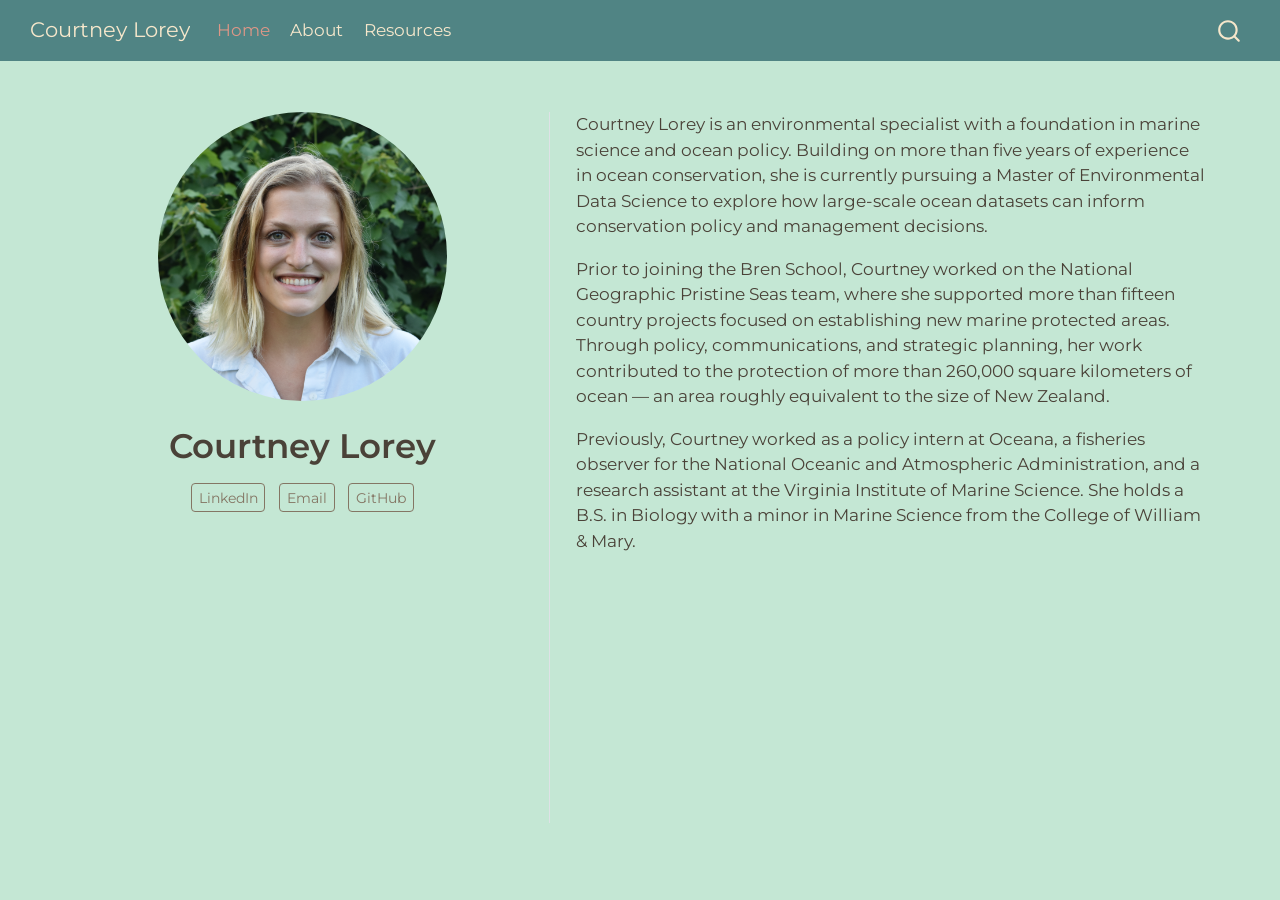
<file: docs/index.html>
<!DOCTYPE html>
<html xmlns="http://www.w3.org/1999/xhtml" lang="en" xml:lang="en"><head>

<meta charset="utf-8">
<meta name="generator" content="quarto-1.10.18">

<meta name="viewport" content="width=device-width, initial-scale=1.0, user-scalable=yes">


<title>Courtney Lorey</title>
<style>
/* Default styles provided by pandoc.
** See https://pandoc.org/MANUAL.html#variables-for-html for config info.
*/
span.smallcaps{font-variant: small-caps;}
div.columns{display: flex; gap: 1.5em;}
div.column{flex: auto;}
@media screen {
div.columns{gap: min(4vw, 1.5em);}
div.column{overflow-x: auto;}
}
div.hanging-indent{margin-left: 1.5em; text-indent: -1.5em;}
ul.task-list{list-style: none;}
ul.task-list li input[type="checkbox"] {
  width: 0.8em;
  margin: 0 0.8em 0.2em -1em; /* quarto-specific, see https://github.com/quarto-dev/quarto-cli/issues/4556 */ 
  vertical-align: middle;
}
</style>


<script src="site_libs/quarto-nav/quarto-nav.js"></script>
<script src="site_libs/quarto-nav/headroom.min.js"></script>
<script src="site_libs/clipboard/clipboard.min.js"></script>
<script src="site_libs/quarto-search/autocomplete.umd.js"></script>
<script src="site_libs/quarto-search/fuse.min.js"></script>
<script src="site_libs/quarto-search/quarto-search.js"></script>
<meta name="quarto:offset" content="./">
<script src="site_libs/quarto-html/quarto.js" type="module"></script>
<script src="site_libs/quarto-html/tabsets/tabsets.js" type="module"></script>
<script src="site_libs/quarto-html/popper.min.js"></script>
<script src="site_libs/quarto-html/tippy.umd.min.js"></script>
<link href="site_libs/quarto-html/tippy.css" rel="stylesheet">
<link href="site_libs/quarto-html/quarto-syntax-highlighting-64a204ab8560d761af7679ceaba22944.css" rel="stylesheet" id="quarto-text-highlighting-styles">
<script src="site_libs/bootstrap/bootstrap.min.js"></script>
<link href="site_libs/bootstrap/bootstrap-icons.css" rel="stylesheet">
<link href="site_libs/bootstrap/bootstrap-9ab315b68b7a0705a09bec0834306557.min.css" rel="stylesheet" append-hash="true" id="quarto-bootstrap" data-mode="light">
<script id="quarto-search-options" type="application/json">{
  "location": "navbar",
  "copy-button": false,
  "collapse-after": 3,
  "panel-placement": "end",
  "type": "overlay",
  "limit": 50,
  "keyboard-shortcut": [
    "f",
    "/",
    "s"
  ],
  "show-item-context": false,
  "language": {
    "search-no-results-text": "No results",
    "search-matching-documents-text": "matching documents",
    "search-copy-link-title": "Copy link to search",
    "search-hide-matches-text": "Hide additional matches",
    "search-more-match-text": "more match in this document",
    "search-more-matches-text": "more matches in this document",
    "search-clear-button-title": "Clear",
    "search-text-placeholder": "",
    "search-detached-cancel-button-title": "Cancel",
    "search-submit-button-title": "Submit",
    "search-label": "Search"
  }
}</script>


</head>

<body class="nav-fixed quarto-light">

<div id="quarto-search-results"></div>
  <header id="quarto-header" class="headroom fixed-top">
    <nav class="navbar navbar-expand-lg " data-bs-theme="dark">
      <div class="navbar-container container-fluid">
      <div class="navbar-brand-container mx-auto">
    <a class="navbar-brand" href="./index.html">
    <span class="navbar-title">Courtney Lorey</span>
    </a>
  </div>
            <div id="quarto-search" class="" title="Search"></div>
          <button class="navbar-toggler" type="button" data-bs-toggle="collapse" data-bs-target="#navbarCollapse" aria-controls="navbarCollapse" role="menu" aria-expanded="false" aria-label="Toggle navigation" onclick="if (window.quartoToggleHeadroom) { window.quartoToggleHeadroom(); }">
  <span class="navbar-toggler-icon"></span>
</button>
          <div class="collapse navbar-collapse" id="navbarCollapse">
            <ul class="navbar-nav navbar-nav-scroll me-auto">
  <li class="nav-item">
    <a class="nav-link active" href="./index.html" aria-current="page"> 
<span class="menu-text">Home</span></a>
  </li>  
  <li class="nav-item">
    <a class="nav-link" href="./about.html"> 
<span class="menu-text">About</span></a>
  </li>  
  <li class="nav-item">
    <a class="nav-link" href="./resources.html"> 
<span class="menu-text">Resources</span></a>
  </li>  
</ul>
          </div> <!-- /navcollapse -->
            <div class="quarto-navbar-tools">
</div>
      </div> <!-- /container-fluid -->
    </nav>
</header>
<!-- content -->
<div id="quarto-content" class="quarto-container page-columns page-rows-contents page-layout-full page-navbar">
<!-- sidebar -->
<!-- margin-sidebar -->
    
<!-- main -->
<div class="quarto-about-trestles column-page">
  <div class="about-entity">
    <img src="images/Courtney_Lorey_Headshot.JPG" class="about-image
  round " style="height: 17em; width: 17em;">
<header id="title-block-header" class="quarto-title-block default">
<div class="quarto-title">
<h1 class="title">Courtney Lorey</h1>
</div>
<div class="quarto-title-meta column-page">
  </div>
</header>
    <div class="about-links">
  <a href="https://www.linkedin.com/in/courtneylorey/" class="about-link" rel="" target="_blank">
     <span class="about-link-text">LinkedIn</span>
  </a>
  <a href="mailto:cllorey@gmail.com" class="about-link" rel="" target="">
     <span class="about-link-text">Email</span>
  </a>
  <a href="https://github.com/cllorey" class="about-link" rel="" target="_blank">
     <span class="about-link-text">GitHub</span>
  </a>
</div>
  </div>
  <div class="about-contents"><main class="content column-page" id="quarto-document-content">
<p>Courtney Lorey is an environmental specialist with a foundation in marine science and ocean policy. Building on more than five years of experience in ocean conservation, she is currently pursuing a Master of Environmental Data Science to explore how large-scale ocean datasets can inform conservation policy and management decisions.</p>
<p>Prior to joining the Bren School, Courtney worked on the National Geographic Pristine Seas team, where she supported more than fifteen country projects focused on establishing new marine protected areas. Through policy, communications, and strategic planning, her work contributed to the protection of more than 260,000 square kilometers of ocean — an area roughly equivalent to the size of New Zealand.</p>
<p>Previously, Courtney worked as a policy intern at Oceana, a fisheries observer for the National Oceanic and Atmospheric Administration, and a research assistant at the Virginia Institute of Marine Science. She holds a B.S. in Biology with a minor in Marine Science from the College of William &amp; Mary.</p>


</main></div>
</div>
 <!-- /main -->
<script id="quarto-html-after-body" type="application/javascript">
  window.document.addEventListener("DOMContentLoaded", function (event) {
    const isCodeAnnotation = (el) => {
      for (const clz of el.classList) {
        if (clz.startsWith('code-annotation-')) {                     
          return true;
        }
      }
      return false;
    }
    const onCopySuccess = function(e) {
      // button target
      const button = e.trigger;
      // don't keep focus
      button.blur();
      // flash "checked"
      button.classList.add('code-copy-button-checked');
      var currentTitle = button.getAttribute("title");
      button.setAttribute("title", "Copied!");
      let tooltip;
      if (window.bootstrap) {
        button.setAttribute("data-bs-toggle", "tooltip");
        button.setAttribute("data-bs-placement", "left");
        button.setAttribute("data-bs-title", "Copied!");
        tooltip = new bootstrap.Tooltip(button, 
          { trigger: "manual", 
            customClass: "code-copy-button-tooltip",
            offset: [0, -8]});
        tooltip.show();    
      }
      setTimeout(function() {
        if (tooltip) {
          tooltip.hide();
          button.removeAttribute("data-bs-title");
          button.removeAttribute("data-bs-toggle");
          button.removeAttribute("data-bs-placement");
        }
        button.setAttribute("title", currentTitle);
        button.classList.remove('code-copy-button-checked');
      }, 1000);
      // clear code selection
      e.clearSelection();
    }
    const getTextToCopy = function(trigger) {
      const outerScaffold = trigger.parentElement.cloneNode(true);
      const codeEl = outerScaffold.querySelector('code');
      for (const childEl of codeEl.children) {
        if (isCodeAnnotation(childEl)) {
          childEl.remove();
        }
      }
      return codeEl.innerText;
    }
    const clipboard = new window.ClipboardJS('.code-copy-button:not([data-in-quarto-modal])', {
      text: getTextToCopy
    });
    clipboard.on('success', onCopySuccess);
    if (window.document.getElementById('quarto-embedded-source-code-modal')) {
      const clipboardModal = new window.ClipboardJS('.code-copy-button[data-in-quarto-modal]', {
        text: getTextToCopy,
        container: window.document.getElementById('quarto-embedded-source-code-modal')
      });
      clipboardModal.on('success', onCopySuccess);
    }
      var localhostRegex = new RegExp(/^(?:http|https):\/\/localhost\:?[0-9]*\//);
      var mailtoRegex = new RegExp(/^mailto:/);
        var filterRegex = new RegExp('/' + window.location.host + '/');
      var isInternal = (href) => {
          return filterRegex.test(href) || localhostRegex.test(href) || mailtoRegex.test(href);
      }
      // Inspect non-navigation links and adorn them if external
     var links = window.document.querySelectorAll('a[href]:not(.nav-link):not(.navbar-brand):not(.toc-action):not(.sidebar-link):not(.sidebar-item-toggle):not(.pagination-link):not(.no-external):not([aria-hidden]):not(.dropdown-item):not(.quarto-navigation-tool):not(.about-link)');
      for (var i=0; i<links.length; i++) {
        const link = links[i];
        if (!isInternal(link.href)) {
          // undo the damage that might have been done by quarto-nav.js in the case of
          // links that we want to consider external
          if (link.dataset.originalHref !== undefined) {
            link.href = link.dataset.originalHref;
          }
        }
      }
    function tippyHover(el, contentFn, onTriggerFn, onUntriggerFn) {
      const config = {
        allowHTML: true,
        maxWidth: 500,
        delay: 100,
        arrow: false,
        appendTo: function(el) {
            return el.parentElement;
        },
        interactive: true,
        interactiveBorder: 10,
        theme: 'quarto',
        placement: 'bottom-start',
      };
      if (contentFn) {
        config.content = contentFn;
      }
      if (onTriggerFn) {
        config.onTrigger = onTriggerFn;
      }
      if (onUntriggerFn) {
        config.onUntrigger = onUntriggerFn;
      }
      window.tippy(el, config); 
    }
    const noterefs = window.document.querySelectorAll('a[role="doc-noteref"]');
    for (var i=0; i<noterefs.length; i++) {
      const ref = noterefs[i];
      tippyHover(ref, function() {
        // use id or data attribute instead here
        let href = ref.getAttribute('data-footnote-href') || ref.getAttribute('href');
        try { href = new URL(href).hash; } catch {}
        const id = href.replace(/^#\/?/, "");
        const note = window.document.getElementById(id);
        if (note) {
          return note.innerHTML;
        } else {
          return "";
        }
      });
    }
    const xrefs = window.document.querySelectorAll('a.quarto-xref');
    const processXRef = (id, note) => {
      // Strip column container classes
      const stripColumnClz = (el) => {
        el.classList.remove("page-full", "page-columns");
        if (el.children) {
          for (const child of el.children) {
            stripColumnClz(child);
          }
        }
      }
      stripColumnClz(note)
      if (id === null || id.startsWith('sec-')) {
        // Special case sections, only their first couple elements
        const container = document.createElement("div");
        if (note.children && note.children.length > 2) {
          container.appendChild(note.children[0].cloneNode(true));
          for (let i = 1; i < note.children.length; i++) {
            const child = note.children[i];
            if (child.tagName === "P" && child.innerText === "") {
              continue;
            } else {
              container.appendChild(child.cloneNode(true));
              break;
            }
          }
          if (window.Quarto?.typesetMath) {
            window.Quarto.typesetMath(container);
          }
          return container.innerHTML
        } else {
          if (window.Quarto?.typesetMath) {
            window.Quarto.typesetMath(note);
          }
          return note.innerHTML;
        }
      } else {
        // Remove any anchor links if they are present
        const anchorLink = note.querySelector('a.anchorjs-link');
        if (anchorLink) {
          anchorLink.remove();
        }
        if (window.Quarto?.typesetMath) {
          window.Quarto.typesetMath(note);
        }
        if (note.classList.contains("callout")) {
          return note.outerHTML;
        } else {
          return note.innerHTML;
        }
      }
    }
    for (var i=0; i<xrefs.length; i++) {
      const xref = xrefs[i];
      tippyHover(xref, undefined, function(instance) {
        instance.disable();
        let url = xref.getAttribute('href');
        let hash = undefined; 
        if (url.startsWith('#')) {
          hash = url;
        } else {
          try { hash = new URL(url).hash; } catch {}
        }
        if (hash) {
          const id = hash.replace(/^#\/?/, "");
          const note = window.document.getElementById(id);
          if (note !== null) {
            try {
              const html = processXRef(id, note.cloneNode(true));
              instance.setContent(html);
            } finally {
              instance.enable();
              instance.show();
            }
          } else {
            // See if we can fetch this
            fetch(url.split('#')[0])
            .then(res => res.text())
            .then(html => {
              const parser = new DOMParser();
              const htmlDoc = parser.parseFromString(html, "text/html");
              const note = htmlDoc.getElementById(id);
              if (note !== null) {
                const html = processXRef(id, note);
                instance.setContent(html);
              } 
            }).finally(() => {
              instance.enable();
              instance.show();
            });
          }
        } else {
          // See if we can fetch a full url (with no hash to target)
          // This is a special case and we should probably do some content thinning / targeting
          fetch(url)
          .then(res => res.text())
          .then(html => {
            const parser = new DOMParser();
            const htmlDoc = parser.parseFromString(html, "text/html");
            const note = htmlDoc.querySelector('main.content');
            if (note !== null) {
              // This should only happen for chapter cross references
              // (since there is no id in the URL)
              // remove the first header
              if (note.children.length > 0 && note.children[0].tagName === "HEADER") {
                note.children[0].remove();
              }
              const html = processXRef(null, note);
              instance.setContent(html);
            } 
          }).finally(() => {
            instance.enable();
            instance.show();
          });
        }
      }, function(instance) {
      });
    }
        let selectedAnnoteEl;
        const selectorForAnnotation = ( cell, annotation) => {
          let cellAttr = 'data-code-cell="' + cell + '"';
          let lineAttr = 'data-code-annotation="' +  annotation + '"';
          const selector = 'span[' + cellAttr + '][' + lineAttr + ']';
          return selector;
        }
        const selectCodeLines = (annoteEl) => {
          const doc = window.document;
          const targetCell = annoteEl.getAttribute("data-target-cell");
          const targetAnnotation = annoteEl.getAttribute("data-target-annotation");
          const annoteSpan = window.document.querySelector(selectorForAnnotation(targetCell, targetAnnotation));
          const lines = annoteSpan.getAttribute("data-code-lines").split(",");
          const lineIds = lines.map((line) => {
            return targetCell + "-" + line;
          })
          let top = null;
          let height = null;
          let parent = null;
          if (lineIds.length > 0) {
              //compute the position of the single el (top and bottom and make a div)
              const el = window.document.getElementById(lineIds[0]);
              top = el.offsetTop;
              height = el.offsetHeight;
              parent = el.parentElement.parentElement;
            if (lineIds.length > 1) {
              const lastEl = window.document.getElementById(lineIds[lineIds.length - 1]);
              const bottom = lastEl.offsetTop + lastEl.offsetHeight;
              height = bottom - top;
            }
            if (top !== null && height !== null && parent !== null) {
              // cook up a div (if necessary) and position it 
              let div = window.document.getElementById("code-annotation-line-highlight");
              if (div === null) {
                div = window.document.createElement("div");
                div.setAttribute("id", "code-annotation-line-highlight");
                div.style.position = 'absolute';
                parent.appendChild(div);
              }
              div.style.top = top - 2 + "px";
              div.style.height = height + 4 + "px";
              div.style.left = 0;
              let gutterDiv = window.document.getElementById("code-annotation-line-highlight-gutter");
              if (gutterDiv === null) {
                gutterDiv = window.document.createElement("div");
                gutterDiv.setAttribute("id", "code-annotation-line-highlight-gutter");
                gutterDiv.style.position = 'absolute';
                const codeCell = window.document.getElementById(targetCell);
                const gutter = codeCell.querySelector('.code-annotation-gutter');
                gutter.appendChild(gutterDiv);
              }
              gutterDiv.style.top = top - 2 + "px";
              gutterDiv.style.height = height + 4 + "px";
            }
            selectedAnnoteEl = annoteEl;
          }
        };
        const unselectCodeLines = () => {
          const elementsIds = ["code-annotation-line-highlight", "code-annotation-line-highlight-gutter"];
          elementsIds.forEach((elId) => {
            const div = window.document.getElementById(elId);
            if (div) {
              div.remove();
            }
          });
          selectedAnnoteEl = undefined;
        };
          // Handle positioning of the toggle
      window.addEventListener(
        "resize",
        throttle(() => {
          elRect = undefined;
          if (selectedAnnoteEl) {
            selectCodeLines(selectedAnnoteEl);
          }
        }, 10)
      );
      function throttle(fn, ms) {
      let throttle = false;
      let timer;
        return (...args) => {
          if(!throttle) { // first call gets through
              fn.apply(this, args);
              throttle = true;
          } else { // all the others get throttled
              if(timer) clearTimeout(timer); // cancel #2
              timer = setTimeout(() => {
                fn.apply(this, args);
                timer = throttle = false;
              }, ms);
          }
        };
      }
        // Attach click handler to the DT
        const annoteDls = window.document.querySelectorAll('dt[data-target-cell]');
        for (const annoteDlNode of annoteDls) {
          annoteDlNode.addEventListener('click', (event) => {
            const clickedEl = event.target;
            if (clickedEl !== selectedAnnoteEl) {
              unselectCodeLines();
              const activeEl = window.document.querySelector('dt[data-target-cell].code-annotation-active');
              if (activeEl) {
                activeEl.classList.remove('code-annotation-active');
              }
              selectCodeLines(clickedEl);
              clickedEl.classList.add('code-annotation-active');
            } else {
              // Unselect the line
              unselectCodeLines();
              clickedEl.classList.remove('code-annotation-active');
            }
          });
        }
    const findCites = (el) => {
      const parentEl = el.parentElement;
      if (parentEl) {
        const cites = parentEl.dataset.cites;
        if (cites) {
          return {
            el,
            cites: cites.split(' ')
          };
        } else {
          return findCites(el.parentElement)
        }
      } else {
        return undefined;
      }
    };
    var bibliorefs = window.document.querySelectorAll('a[role="doc-biblioref"]');
    for (var i=0; i<bibliorefs.length; i++) {
      const ref = bibliorefs[i];
      const citeInfo = findCites(ref);
      if (citeInfo) {
        tippyHover(citeInfo.el, function() {
          var popup = window.document.createElement('div');
          citeInfo.cites.forEach(function(cite) {
            var citeDiv = window.document.createElement('div');
            citeDiv.classList.add('hanging-indent');
            citeDiv.classList.add('csl-entry');
            var biblioDiv = window.document.getElementById('ref-' + cite);
            if (biblioDiv) {
              citeDiv.innerHTML = biblioDiv.innerHTML;
            }
            popup.appendChild(citeDiv);
          });
          return popup.innerHTML;
        });
      }
    }
  });
  </script>
</div> <!-- /content -->




</body></html>
</file>
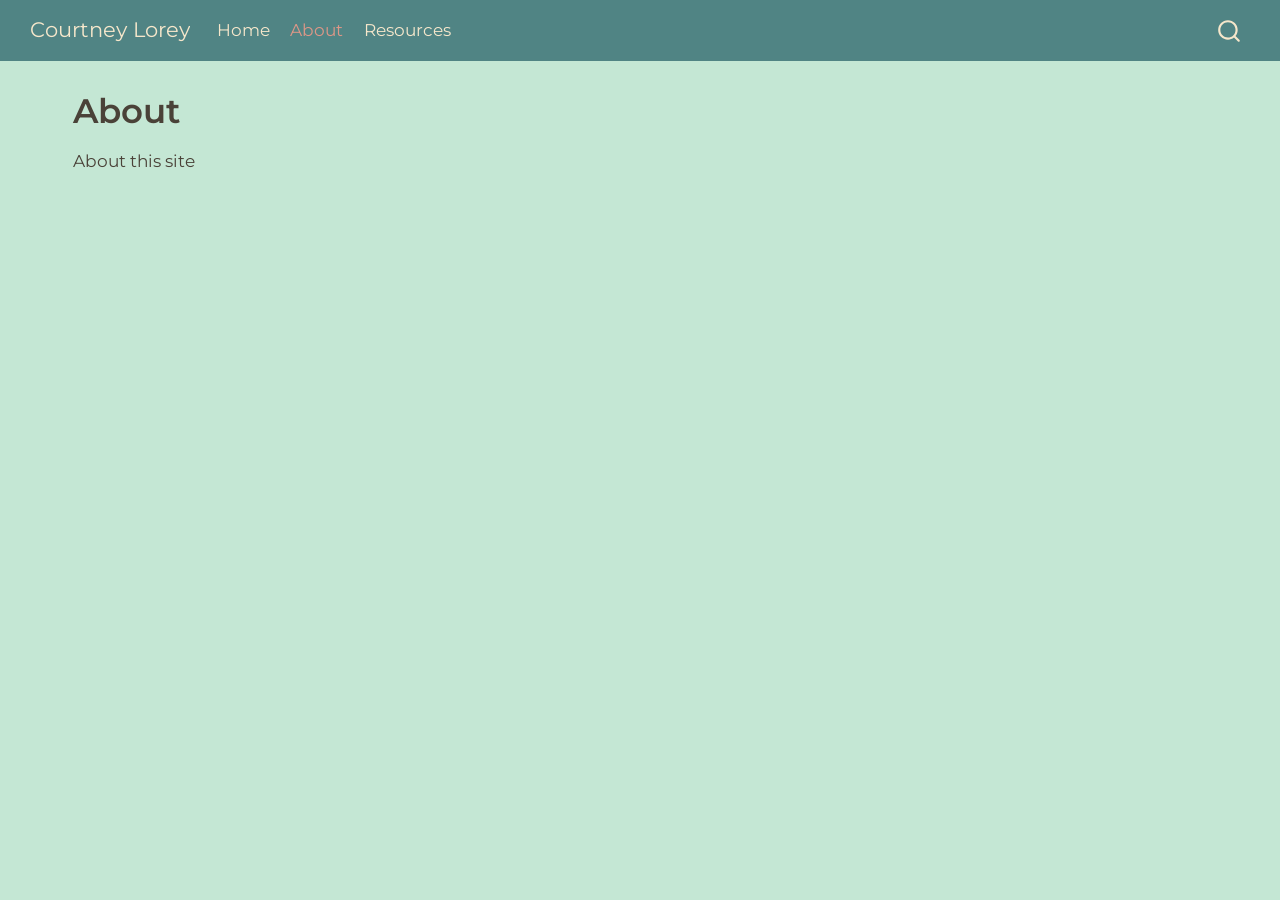
<file: docs/about.html>
<!DOCTYPE html>
<html xmlns="http://www.w3.org/1999/xhtml" lang="en" xml:lang="en"><head>

<meta charset="utf-8">
<meta name="generator" content="quarto-1.10.18">

<meta name="viewport" content="width=device-width, initial-scale=1.0, user-scalable=yes">


<title>About – Courtney Lorey</title>
<style>
/* Default styles provided by pandoc.
** See https://pandoc.org/MANUAL.html#variables-for-html for config info.
*/
span.smallcaps{font-variant: small-caps;}
div.columns{display: flex; gap: 1.5em;}
div.column{flex: auto;}
@media screen {
div.columns{gap: min(4vw, 1.5em);}
div.column{overflow-x: auto;}
}
div.hanging-indent{margin-left: 1.5em; text-indent: -1.5em;}
ul.task-list{list-style: none;}
ul.task-list li input[type="checkbox"] {
  width: 0.8em;
  margin: 0 0.8em 0.2em -1em; /* quarto-specific, see https://github.com/quarto-dev/quarto-cli/issues/4556 */ 
  vertical-align: middle;
}
</style>


<script src="site_libs/quarto-nav/quarto-nav.js"></script>
<script src="site_libs/quarto-nav/headroom.min.js"></script>
<script src="site_libs/clipboard/clipboard.min.js"></script>
<script src="site_libs/quarto-search/autocomplete.umd.js"></script>
<script src="site_libs/quarto-search/fuse.min.js"></script>
<script src="site_libs/quarto-search/quarto-search.js"></script>
<meta name="quarto:offset" content="./">
<script src="site_libs/quarto-html/quarto.js" type="module"></script>
<script src="site_libs/quarto-html/tabsets/tabsets.js" type="module"></script>
<script src="site_libs/quarto-html/popper.min.js"></script>
<script src="site_libs/quarto-html/tippy.umd.min.js"></script>
<script src="site_libs/quarto-html/anchor.min.js"></script>
<link href="site_libs/quarto-html/tippy.css" rel="stylesheet">
<link href="site_libs/quarto-html/quarto-syntax-highlighting-64a204ab8560d761af7679ceaba22944.css" rel="stylesheet" id="quarto-text-highlighting-styles">
<script src="site_libs/bootstrap/bootstrap.min.js"></script>
<link href="site_libs/bootstrap/bootstrap-icons.css" rel="stylesheet">
<link href="site_libs/bootstrap/bootstrap-9ab315b68b7a0705a09bec0834306557.min.css" rel="stylesheet" append-hash="true" id="quarto-bootstrap" data-mode="light">
<script id="quarto-search-options" type="application/json">{
  "location": "navbar",
  "copy-button": false,
  "collapse-after": 3,
  "panel-placement": "end",
  "type": "overlay",
  "limit": 50,
  "keyboard-shortcut": [
    "f",
    "/",
    "s"
  ],
  "show-item-context": false,
  "language": {
    "search-no-results-text": "No results",
    "search-matching-documents-text": "matching documents",
    "search-copy-link-title": "Copy link to search",
    "search-hide-matches-text": "Hide additional matches",
    "search-more-match-text": "more match in this document",
    "search-more-matches-text": "more matches in this document",
    "search-clear-button-title": "Clear",
    "search-text-placeholder": "",
    "search-detached-cancel-button-title": "Cancel",
    "search-submit-button-title": "Submit",
    "search-label": "Search"
  }
}</script>


</head>

<body class="nav-fixed quarto-light">

<div id="quarto-search-results"></div>
  <header id="quarto-header" class="headroom fixed-top">
    <nav class="navbar navbar-expand-lg " data-bs-theme="dark">
      <div class="navbar-container container-fluid">
      <div class="navbar-brand-container mx-auto">
    <a class="navbar-brand" href="./index.html">
    <span class="navbar-title">Courtney Lorey</span>
    </a>
  </div>
            <div id="quarto-search" class="" title="Search"></div>
          <button class="navbar-toggler" type="button" data-bs-toggle="collapse" data-bs-target="#navbarCollapse" aria-controls="navbarCollapse" role="menu" aria-expanded="false" aria-label="Toggle navigation" onclick="if (window.quartoToggleHeadroom) { window.quartoToggleHeadroom(); }">
  <span class="navbar-toggler-icon"></span>
</button>
          <div class="collapse navbar-collapse" id="navbarCollapse">
            <ul class="navbar-nav navbar-nav-scroll me-auto">
  <li class="nav-item">
    <a class="nav-link" href="./index.html"> 
<span class="menu-text">Home</span></a>
  </li>  
  <li class="nav-item">
    <a class="nav-link active" href="./about.html" aria-current="page"> 
<span class="menu-text">About</span></a>
  </li>  
  <li class="nav-item">
    <a class="nav-link" href="./resources.html"> 
<span class="menu-text">Resources</span></a>
  </li>  
</ul>
          </div> <!-- /navcollapse -->
            <div class="quarto-navbar-tools">
</div>
      </div> <!-- /container-fluid -->
    </nav>
</header>
<!-- content -->
<div id="quarto-content" class="quarto-container page-columns page-rows-contents page-layout-full page-navbar">
<!-- sidebar -->
<!-- margin-sidebar -->
    <div id="quarto-margin-sidebar" class="sidebar margin-sidebar zindex-bottom">
        
    </div>
<!-- main -->
<main class="content column-page" id="quarto-document-content">

<header id="title-block-header" class="quarto-title-block default">
<div class="quarto-title">
<h1 class="title">About</h1>
</div>



<div class="quarto-title-meta column-page">

    
  
    
  </div>
  


</header>


<p>About this site</p>



</main> <!-- /main -->
<script id="quarto-html-after-body" type="application/javascript">
  window.document.addEventListener("DOMContentLoaded", function (event) {
    const icon = "";
    const anchorJS = new window.AnchorJS();
    anchorJS.options = {
      placement: 'right',
      icon: icon
    };
    anchorJS.add('.anchored');
    const isCodeAnnotation = (el) => {
      for (const clz of el.classList) {
        if (clz.startsWith('code-annotation-')) {                     
          return true;
        }
      }
      return false;
    }
    const onCopySuccess = function(e) {
      // button target
      const button = e.trigger;
      // don't keep focus
      button.blur();
      // flash "checked"
      button.classList.add('code-copy-button-checked');
      var currentTitle = button.getAttribute("title");
      button.setAttribute("title", "Copied!");
      let tooltip;
      if (window.bootstrap) {
        button.setAttribute("data-bs-toggle", "tooltip");
        button.setAttribute("data-bs-placement", "left");
        button.setAttribute("data-bs-title", "Copied!");
        tooltip = new bootstrap.Tooltip(button, 
          { trigger: "manual", 
            customClass: "code-copy-button-tooltip",
            offset: [0, -8]});
        tooltip.show();    
      }
      setTimeout(function() {
        if (tooltip) {
          tooltip.hide();
          button.removeAttribute("data-bs-title");
          button.removeAttribute("data-bs-toggle");
          button.removeAttribute("data-bs-placement");
        }
        button.setAttribute("title", currentTitle);
        button.classList.remove('code-copy-button-checked');
      }, 1000);
      // clear code selection
      e.clearSelection();
    }
    const getTextToCopy = function(trigger) {
      const outerScaffold = trigger.parentElement.cloneNode(true);
      const codeEl = outerScaffold.querySelector('code');
      for (const childEl of codeEl.children) {
        if (isCodeAnnotation(childEl)) {
          childEl.remove();
        }
      }
      return codeEl.innerText;
    }
    const clipboard = new window.ClipboardJS('.code-copy-button:not([data-in-quarto-modal])', {
      text: getTextToCopy
    });
    clipboard.on('success', onCopySuccess);
    if (window.document.getElementById('quarto-embedded-source-code-modal')) {
      const clipboardModal = new window.ClipboardJS('.code-copy-button[data-in-quarto-modal]', {
        text: getTextToCopy,
        container: window.document.getElementById('quarto-embedded-source-code-modal')
      });
      clipboardModal.on('success', onCopySuccess);
    }
      var localhostRegex = new RegExp(/^(?:http|https):\/\/localhost\:?[0-9]*\//);
      var mailtoRegex = new RegExp(/^mailto:/);
        var filterRegex = new RegExp('/' + window.location.host + '/');
      var isInternal = (href) => {
          return filterRegex.test(href) || localhostRegex.test(href) || mailtoRegex.test(href);
      }
      // Inspect non-navigation links and adorn them if external
     var links = window.document.querySelectorAll('a[href]:not(.nav-link):not(.navbar-brand):not(.toc-action):not(.sidebar-link):not(.sidebar-item-toggle):not(.pagination-link):not(.no-external):not([aria-hidden]):not(.dropdown-item):not(.quarto-navigation-tool):not(.about-link)');
      for (var i=0; i<links.length; i++) {
        const link = links[i];
        if (!isInternal(link.href)) {
          // undo the damage that might have been done by quarto-nav.js in the case of
          // links that we want to consider external
          if (link.dataset.originalHref !== undefined) {
            link.href = link.dataset.originalHref;
          }
        }
      }
    function tippyHover(el, contentFn, onTriggerFn, onUntriggerFn) {
      const config = {
        allowHTML: true,
        maxWidth: 500,
        delay: 100,
        arrow: false,
        appendTo: function(el) {
            return el.parentElement;
        },
        interactive: true,
        interactiveBorder: 10,
        theme: 'quarto',
        placement: 'bottom-start',
      };
      if (contentFn) {
        config.content = contentFn;
      }
      if (onTriggerFn) {
        config.onTrigger = onTriggerFn;
      }
      if (onUntriggerFn) {
        config.onUntrigger = onUntriggerFn;
      }
      window.tippy(el, config); 
    }
    const noterefs = window.document.querySelectorAll('a[role="doc-noteref"]');
    for (var i=0; i<noterefs.length; i++) {
      const ref = noterefs[i];
      tippyHover(ref, function() {
        // use id or data attribute instead here
        let href = ref.getAttribute('data-footnote-href') || ref.getAttribute('href');
        try { href = new URL(href).hash; } catch {}
        const id = href.replace(/^#\/?/, "");
        const note = window.document.getElementById(id);
        if (note) {
          return note.innerHTML;
        } else {
          return "";
        }
      });
    }
    const xrefs = window.document.querySelectorAll('a.quarto-xref');
    const processXRef = (id, note) => {
      // Strip column container classes
      const stripColumnClz = (el) => {
        el.classList.remove("page-full", "page-columns");
        if (el.children) {
          for (const child of el.children) {
            stripColumnClz(child);
          }
        }
      }
      stripColumnClz(note)
      if (id === null || id.startsWith('sec-')) {
        // Special case sections, only their first couple elements
        const container = document.createElement("div");
        if (note.children && note.children.length > 2) {
          container.appendChild(note.children[0].cloneNode(true));
          for (let i = 1; i < note.children.length; i++) {
            const child = note.children[i];
            if (child.tagName === "P" && child.innerText === "") {
              continue;
            } else {
              container.appendChild(child.cloneNode(true));
              break;
            }
          }
          if (window.Quarto?.typesetMath) {
            window.Quarto.typesetMath(container);
          }
          return container.innerHTML
        } else {
          if (window.Quarto?.typesetMath) {
            window.Quarto.typesetMath(note);
          }
          return note.innerHTML;
        }
      } else {
        // Remove any anchor links if they are present
        const anchorLink = note.querySelector('a.anchorjs-link');
        if (anchorLink) {
          anchorLink.remove();
        }
        if (window.Quarto?.typesetMath) {
          window.Quarto.typesetMath(note);
        }
        if (note.classList.contains("callout")) {
          return note.outerHTML;
        } else {
          return note.innerHTML;
        }
      }
    }
    for (var i=0; i<xrefs.length; i++) {
      const xref = xrefs[i];
      tippyHover(xref, undefined, function(instance) {
        instance.disable();
        let url = xref.getAttribute('href');
        let hash = undefined; 
        if (url.startsWith('#')) {
          hash = url;
        } else {
          try { hash = new URL(url).hash; } catch {}
        }
        if (hash) {
          const id = hash.replace(/^#\/?/, "");
          const note = window.document.getElementById(id);
          if (note !== null) {
            try {
              const html = processXRef(id, note.cloneNode(true));
              instance.setContent(html);
            } finally {
              instance.enable();
              instance.show();
            }
          } else {
            // See if we can fetch this
            fetch(url.split('#')[0])
            .then(res => res.text())
            .then(html => {
              const parser = new DOMParser();
              const htmlDoc = parser.parseFromString(html, "text/html");
              const note = htmlDoc.getElementById(id);
              if (note !== null) {
                const html = processXRef(id, note);
                instance.setContent(html);
              } 
            }).finally(() => {
              instance.enable();
              instance.show();
            });
          }
        } else {
          // See if we can fetch a full url (with no hash to target)
          // This is a special case and we should probably do some content thinning / targeting
          fetch(url)
          .then(res => res.text())
          .then(html => {
            const parser = new DOMParser();
            const htmlDoc = parser.parseFromString(html, "text/html");
            const note = htmlDoc.querySelector('main.content');
            if (note !== null) {
              // This should only happen for chapter cross references
              // (since there is no id in the URL)
              // remove the first header
              if (note.children.length > 0 && note.children[0].tagName === "HEADER") {
                note.children[0].remove();
              }
              const html = processXRef(null, note);
              instance.setContent(html);
            } 
          }).finally(() => {
            instance.enable();
            instance.show();
          });
        }
      }, function(instance) {
      });
    }
        let selectedAnnoteEl;
        const selectorForAnnotation = ( cell, annotation) => {
          let cellAttr = 'data-code-cell="' + cell + '"';
          let lineAttr = 'data-code-annotation="' +  annotation + '"';
          const selector = 'span[' + cellAttr + '][' + lineAttr + ']';
          return selector;
        }
        const selectCodeLines = (annoteEl) => {
          const doc = window.document;
          const targetCell = annoteEl.getAttribute("data-target-cell");
          const targetAnnotation = annoteEl.getAttribute("data-target-annotation");
          const annoteSpan = window.document.querySelector(selectorForAnnotation(targetCell, targetAnnotation));
          const lines = annoteSpan.getAttribute("data-code-lines").split(",");
          const lineIds = lines.map((line) => {
            return targetCell + "-" + line;
          })
          let top = null;
          let height = null;
          let parent = null;
          if (lineIds.length > 0) {
              //compute the position of the single el (top and bottom and make a div)
              const el = window.document.getElementById(lineIds[0]);
              top = el.offsetTop;
              height = el.offsetHeight;
              parent = el.parentElement.parentElement;
            if (lineIds.length > 1) {
              const lastEl = window.document.getElementById(lineIds[lineIds.length - 1]);
              const bottom = lastEl.offsetTop + lastEl.offsetHeight;
              height = bottom - top;
            }
            if (top !== null && height !== null && parent !== null) {
              // cook up a div (if necessary) and position it 
              let div = window.document.getElementById("code-annotation-line-highlight");
              if (div === null) {
                div = window.document.createElement("div");
                div.setAttribute("id", "code-annotation-line-highlight");
                div.style.position = 'absolute';
                parent.appendChild(div);
              }
              div.style.top = top - 2 + "px";
              div.style.height = height + 4 + "px";
              div.style.left = 0;
              let gutterDiv = window.document.getElementById("code-annotation-line-highlight-gutter");
              if (gutterDiv === null) {
                gutterDiv = window.document.createElement("div");
                gutterDiv.setAttribute("id", "code-annotation-line-highlight-gutter");
                gutterDiv.style.position = 'absolute';
                const codeCell = window.document.getElementById(targetCell);
                const gutter = codeCell.querySelector('.code-annotation-gutter');
                gutter.appendChild(gutterDiv);
              }
              gutterDiv.style.top = top - 2 + "px";
              gutterDiv.style.height = height + 4 + "px";
            }
            selectedAnnoteEl = annoteEl;
          }
        };
        const unselectCodeLines = () => {
          const elementsIds = ["code-annotation-line-highlight", "code-annotation-line-highlight-gutter"];
          elementsIds.forEach((elId) => {
            const div = window.document.getElementById(elId);
            if (div) {
              div.remove();
            }
          });
          selectedAnnoteEl = undefined;
        };
          // Handle positioning of the toggle
      window.addEventListener(
        "resize",
        throttle(() => {
          elRect = undefined;
          if (selectedAnnoteEl) {
            selectCodeLines(selectedAnnoteEl);
          }
        }, 10)
      );
      function throttle(fn, ms) {
      let throttle = false;
      let timer;
        return (...args) => {
          if(!throttle) { // first call gets through
              fn.apply(this, args);
              throttle = true;
          } else { // all the others get throttled
              if(timer) clearTimeout(timer); // cancel #2
              timer = setTimeout(() => {
                fn.apply(this, args);
                timer = throttle = false;
              }, ms);
          }
        };
      }
        // Attach click handler to the DT
        const annoteDls = window.document.querySelectorAll('dt[data-target-cell]');
        for (const annoteDlNode of annoteDls) {
          annoteDlNode.addEventListener('click', (event) => {
            const clickedEl = event.target;
            if (clickedEl !== selectedAnnoteEl) {
              unselectCodeLines();
              const activeEl = window.document.querySelector('dt[data-target-cell].code-annotation-active');
              if (activeEl) {
                activeEl.classList.remove('code-annotation-active');
              }
              selectCodeLines(clickedEl);
              clickedEl.classList.add('code-annotation-active');
            } else {
              // Unselect the line
              unselectCodeLines();
              clickedEl.classList.remove('code-annotation-active');
            }
          });
        }
    const findCites = (el) => {
      const parentEl = el.parentElement;
      if (parentEl) {
        const cites = parentEl.dataset.cites;
        if (cites) {
          return {
            el,
            cites: cites.split(' ')
          };
        } else {
          return findCites(el.parentElement)
        }
      } else {
        return undefined;
      }
    };
    var bibliorefs = window.document.querySelectorAll('a[role="doc-biblioref"]');
    for (var i=0; i<bibliorefs.length; i++) {
      const ref = bibliorefs[i];
      const citeInfo = findCites(ref);
      if (citeInfo) {
        tippyHover(citeInfo.el, function() {
          var popup = window.document.createElement('div');
          citeInfo.cites.forEach(function(cite) {
            var citeDiv = window.document.createElement('div');
            citeDiv.classList.add('hanging-indent');
            citeDiv.classList.add('csl-entry');
            var biblioDiv = window.document.getElementById('ref-' + cite);
            if (biblioDiv) {
              citeDiv.innerHTML = biblioDiv.innerHTML;
            }
            popup.appendChild(citeDiv);
          });
          return popup.innerHTML;
        });
      }
    }
  });
  </script>
</div> <!-- /content -->




</body></html>
</file>
<file: docs/site_libs/quarto-html/tippy.css>
.tippy-box[data-animation=fade][data-state=hidden]{opacity:0}[data-tippy-root]{max-width:calc(100vw - 10px)}.tippy-box{position:relative;background-color:#333;color:#fff;border-radius:4px;font-size:14px;line-height:1.4;white-space:normal;outline:0;transition-property:transform,visibility,opacity}.tippy-box[data-placement^=top]>.tippy-arrow{bottom:0}.tippy-box[data-placement^=top]>.tippy-arrow:before{bottom:-7px;left:0;border-width:8px 8px 0;border-top-color:initial;transform-origin:center top}.tippy-box[data-placement^=bottom]>.tippy-arrow{top:0}.tippy-box[data-placement^=bottom]>.tippy-arrow:before{top:-7px;left:0;border-width:0 8px 8px;border-bottom-color:initial;transform-origin:center bottom}.tippy-box[data-placement^=left]>.tippy-arrow{right:0}.tippy-box[data-placement^=left]>.tippy-arrow:before{border-width:8px 0 8px 8px;border-left-color:initial;right:-7px;transform-origin:center left}.tippy-box[data-placement^=right]>.tippy-arrow{left:0}.tippy-box[data-placement^=right]>.tippy-arrow:before{left:-7px;border-width:8px 8px 8px 0;border-right-color:initial;transform-origin:center right}.tippy-box[data-inertia][data-state=visible]{transition-timing-function:cubic-bezier(.54,1.5,.38,1.11)}.tippy-arrow{width:16px;height:16px;color:#333}.tippy-arrow:before{content:"";position:absolute;border-color:transparent;border-style:solid}.tippy-content{position:relative;padding:5px 9px;z-index:1}
</file>
<file: docs/site_libs/quarto-html/quarto-syntax-highlighting-64a204ab8560d761af7679ceaba22944.css>
/* quarto syntax highlight colors */
:root {
  --quarto-hl-ot-color: #003B4F;
  --quarto-hl-at-color: #657422;
  --quarto-hl-ss-color: #20794D;
  --quarto-hl-an-color: #5E5E5E;
  --quarto-hl-fu-color: #4758AB;
  --quarto-hl-st-color: #20794D;
  --quarto-hl-cf-color: #003B4F;
  --quarto-hl-op-color: #5E5E5E;
  --quarto-hl-er-color: #AD0000;
  --quarto-hl-bn-color: #AD0000;
  --quarto-hl-al-color: #AD0000;
  --quarto-hl-va-color: #111111;
  --quarto-hl-bu-color: inherit;
  --quarto-hl-ex-color: inherit;
  --quarto-hl-pp-color: #AD0000;
  --quarto-hl-in-color: #5E5E5E;
  --quarto-hl-vs-color: #20794D;
  --quarto-hl-wa-color: #5E5E5E;
  --quarto-hl-do-color: #5E5E5E;
  --quarto-hl-im-color: #00769E;
  --quarto-hl-ch-color: #20794D;
  --quarto-hl-dt-color: #AD0000;
  --quarto-hl-fl-color: #AD0000;
  --quarto-hl-co-color: #5E5E5E;
  --quarto-hl-cv-color: #5E5E5E;
  --quarto-hl-cn-color: #8f5902;
  --quarto-hl-sc-color: #5E5E5E;
  --quarto-hl-dv-color: #AD0000;
  --quarto-hl-kw-color: #003B4F;
}

/* other quarto variables */
:root {
  --quarto-font-monospace: SFMono-Regular, Menlo, Monaco, Consolas, "Liberation Mono", "Courier New", monospace;
}

/* syntax highlight based on Pandoc's rules */
pre > code.sourceCode > span {
  color: #003B4F;
}

code.sourceCode > span {
  color: #003B4F;
}

div.sourceCode,
div.sourceCode pre.sourceCode {
  color: #003B4F;
}

/* Normal */
code span {
  color: #003B4F;
}

/* Alert */
code span.al {
  color: #AD0000;
  font-style: inherit;
}

/* Annotation */
code span.an {
  color: #5E5E5E;
  font-style: inherit;
}

/* Attribute */
code span.at {
  color: #657422;
  font-style: inherit;
}

/* BaseN */
code span.bn {
  color: #AD0000;
  font-style: inherit;
}

/* BuiltIn */
code span.bu {
  font-style: inherit;
}

/* ControlFlow */
code span.cf {
  color: #003B4F;
  font-weight: bold;
  font-style: inherit;
}

/* Char */
code span.ch {
  color: #20794D;
  font-style: inherit;
}

/* Constant */
code span.cn {
  color: #8f5902;
  font-style: inherit;
}

/* Comment */
code span.co {
  color: #5E5E5E;
  font-style: inherit;
}

/* CommentVar */
code span.cv {
  color: #5E5E5E;
  font-style: italic;
}

/* Documentation */
code span.do {
  color: #5E5E5E;
  font-style: italic;
}

/* DataType */
code span.dt {
  color: #AD0000;
  font-style: inherit;
}

/* DecVal */
code span.dv {
  color: #AD0000;
  font-style: inherit;
}

/* Error */
code span.er {
  color: #AD0000;
  font-style: inherit;
}

/* Extension */
code span.ex {
  font-style: inherit;
}

/* Float */
code span.fl {
  color: #AD0000;
  font-style: inherit;
}

/* Function */
code span.fu {
  color: #4758AB;
  font-style: inherit;
}

/* Import */
code span.im {
  color: #00769E;
  font-style: inherit;
}

/* Information */
code span.in {
  color: #5E5E5E;
  font-style: inherit;
}

/* Keyword */
code span.kw {
  color: #003B4F;
  font-weight: bold;
  font-style: inherit;
}

/* Operator */
code span.op {
  color: #5E5E5E;
  font-style: inherit;
}

/* Other */
code span.ot {
  color: #003B4F;
  font-style: inherit;
}

/* Preprocessor */
code span.pp {
  color: #AD0000;
  font-style: inherit;
}

/* SpecialChar */
code span.sc {
  color: #5E5E5E;
  font-style: inherit;
}

/* SpecialString */
code span.ss {
  color: #20794D;
  font-style: inherit;
}

/* String */
code span.st {
  color: #20794D;
  font-style: inherit;
}

/* Variable */
code span.va {
  color: #111111;
  font-style: inherit;
}

/* VerbatimString */
code span.vs {
  color: #20794D;
  font-style: inherit;
}

/* Warning */
code span.wa {
  color: #5E5E5E;
  font-style: italic;
}

.prevent-inlining {
  content: "</";
}

/*# sourceMappingURL=9d8d5bb603a83b8298b89080a598c93b.css.map */
</file>
